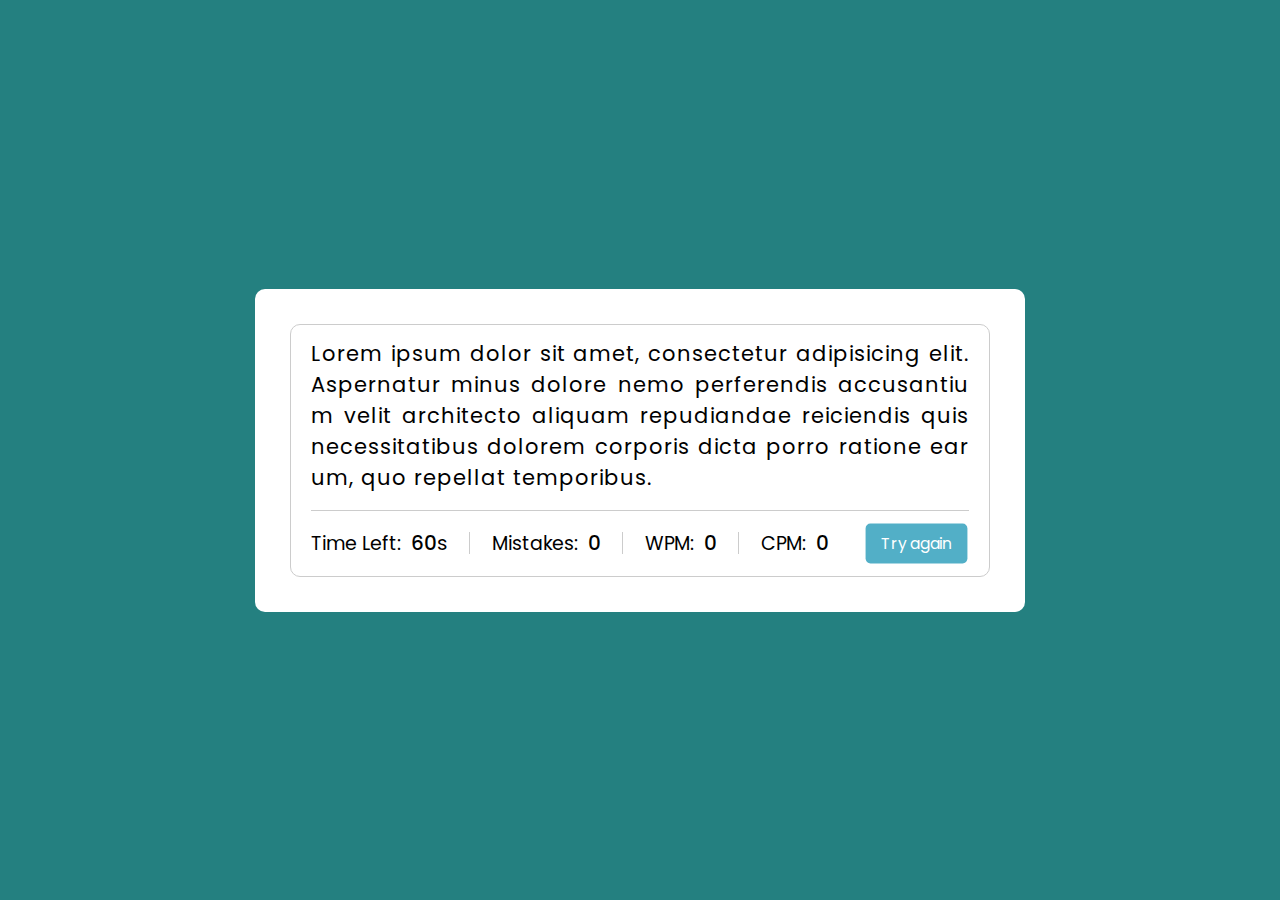
<file: index.html>
<!DOCTYPE html>
<html lang="en">
<head>
    <meta charset="UTF-8">
    <link rel="stylesheet" href="style.css">
    <meta name="viewport" content="width=device-width, initial-scale=1.0">
    <title>Typing Speed Test Game</title>
</head>
<body>
    <div class = "wrapper">
        <div class ="content-box">
            <div class="typing-text">
                <p>Lorem ipsum dolor sit amet, consectetur adipisicing elit. Aspernatur minus dolore nemo perferendis accusantium velit architecto aliquam repudiandae reiciendis quis necessitatibus dolorem corporis dicta porro ratione earum, quo repellat temporibus.</p>
            </div>
            <div class="content">
                <ul class ="result-details">
                    <li class="time">
                        <p>Time Left:</p>
                        <span><B>60</B>s</span>
                    </li>
                    <li class="mistake">
                        <p>Mistakes: </p>
                        <span>0</span>
                    </li>
                    <li class="wpm">
                        <p>WPM:</p>
                        <span>0</span>
                    </li>
                    <li class="cpm">
                        <p>CPM:</p>
                        <span>0</span>
                    </li>
                </ul>
                <button> Try again</button>

            </div>

        </div>
    </div>
    
</body>
</html>
</file>
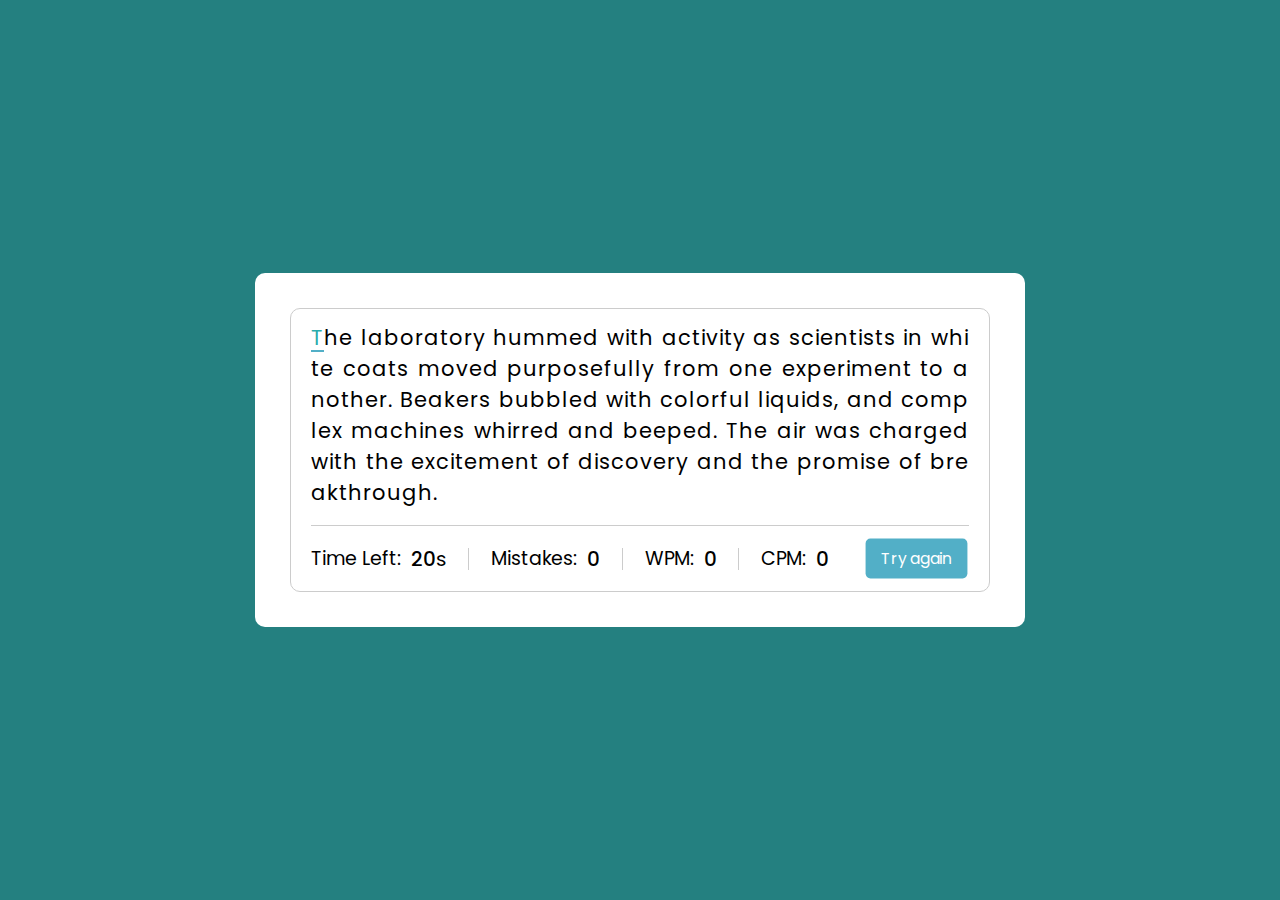
<file: JSG01/index.html>
<!DOCTYPE html>
<html lang="en">
<head>
    <meta charset="UTF-8">
    <link rel="stylesheet" href="style.css">
    <meta name="viewport" content="width=device-width, initial-scale=1.0">
    <title>Typing Speed Test Game</title>
</head>
<body>
    <div class = "wrapper">
        <input type="text" class ="input-field">
        <div class ="content-box">
            <div class="typing-text">
            <p></p>
            </div>
            <div class="content">
                <ul class ="result-details">
                    <li class="time">
                        <p>Time Left:</p>
                        <span><B>20</B>s</span>
                    </li>
                    <li class="mistake">
                        <p>Mistakes: </p>
                        <span>0</span>
                    </li>
                    <li class="wpm">
                        <p>WPM:</p>
                        <span>0</span>
                    </li>
                    <li class="cpm">
                        <p>CPM:</p>
                        <span>0</span>
                    </li>
                </ul>
                <button>Try again</button>

            </div>

        </div>
    </div>
    <script src ="js/paragraph.js"></script>
    <script src ="js/script.js"></script>
</body>
</html>
</file>
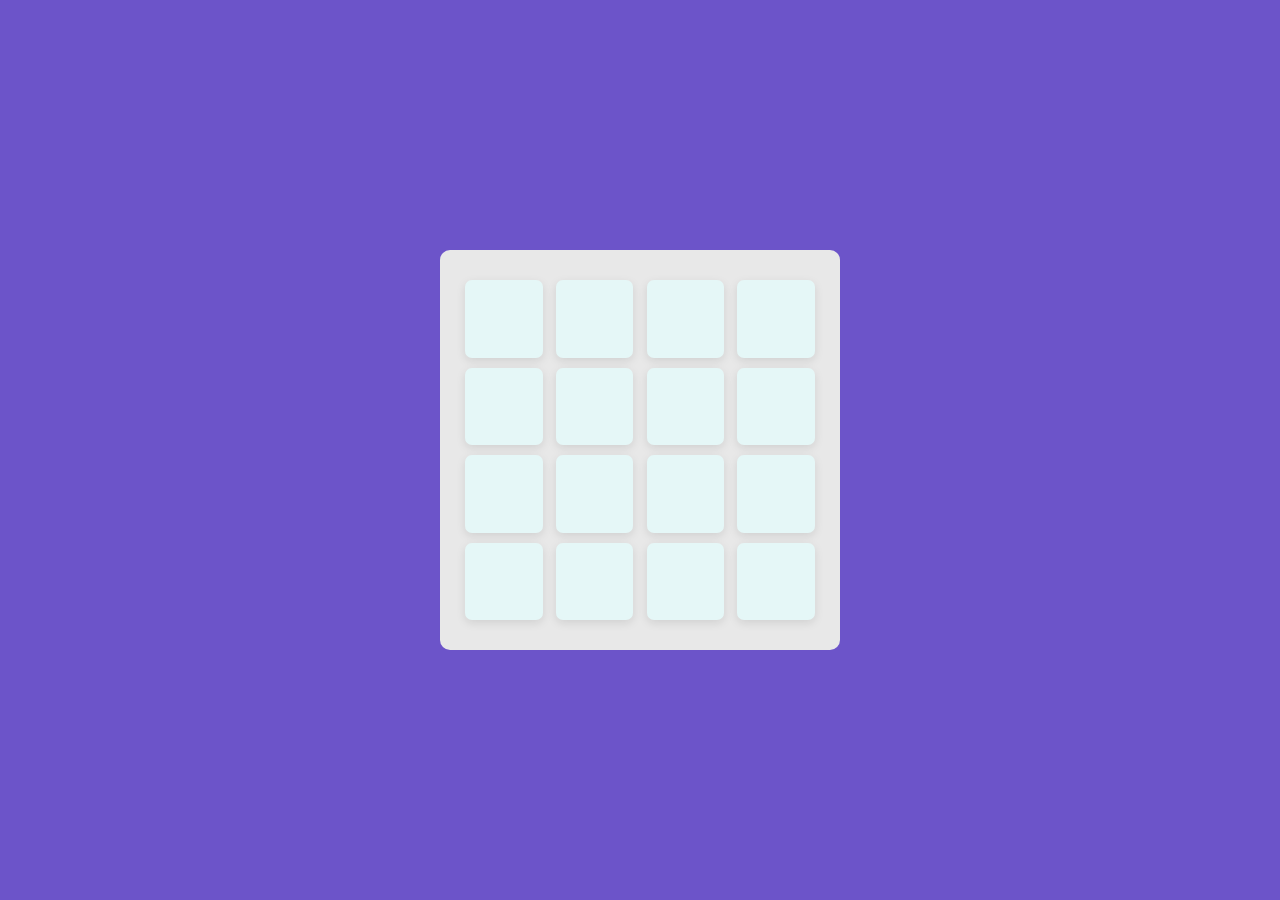
<file: JSG02/index.html>
<html lang="en">
<head>
    <meta charset="UTF-8">
    <title>Memory Card Game</title>
    <link rel="stylesheet" href="style.css">
    <meta name="viewport" content="width=device-width, initial-scale=1.0">
    <link rel="stylesheet" href="https://fonts.googleapis.com/icon?family=Material+Icons">
</head>
<body>
    <div class="wrapper">
        <ul class="cards">
            <li class="card">
                <div class="view front-view">
                    <span class="material-icons">question_mark</span>
                </div>
                <div class="view back-view">
                    <img src="1.jpg" alt="card-img">
                </div>
            </li>
            <li class="card">
                <div class="view front-view">
                    <span class="material-icons">question_mark</span>
                </div>
                <div class="view back-view">
                    <img src="2.jpg" alt="card-img">
                </div>
            </li>
            <li class="card">
                <div class="view front-view">
                    <span class="material-icons">question_mark</span>
                </div>
                <div class="view back-view">
                    <img src="3.jpg" alt="card-img">
                </div>
            </li>
            <li class="card">
                <div class="view front-view">
                    <span class="material-icons">question_mark</span>
                </div>
                <div class="view back-view">
                    <img src="4.jpg" alt="card-img">
                </div>
            </li>
            <li class="card">
                <div class="view front-view">
                    <span class="material-icons">question_mark</span>
                </div>
                <div class="view back-view">
                    <img src="5.jpg" alt="card-img">
                </div>
            </li>
            <li class="card">
                <div class="view front-view">
                    <span class="material-icons">question_mark</span>
                </div>
                <div class="view back-view">
                    <img src="6.jpg" alt="card-img">
                </div>
            </li>
            <li class="card">
                <div class="view front-view">
                    <span class="material-icons">question_mark</span>
                </div>
                <div class="view back-view">
                    <img src="7.jpg" alt="card-img">
                </div>
            </li>
            <li class="card">
                <div class="view front-view">
                    <span class="material-icons">question_mark</span>
                </div>
                <div class="view back-view">
                    <img src="8.jpg" alt="card-img">
                </div>
            </li>
            <li class="card">
                <div class="view front-view">
                    <span class="material-icons">question_mark</span>
                </div>
                <div class="view back-view">
                    <img src="1.jpg" alt="card-img">
                </div>
            </li>
            <li class="card">
                <div class="view front-view">
                    <span class="material-icons">question_mark</span>
                </div>
                <div class="view back-view">
                    <img src="2.jpg" alt="card-img">
                </div>
            </li>
            <li class="card">
                <div class="view front-view">
                    <span class="material-icons">question_mark</span>
                </div>
                <div class="view back-view">
                    <img src="3.jpg" alt="card-img">
                </div>
            </li>
            <li class="card">
                <div class="view front-view">
                    <span class="material-icons">question_mark</span>
                </div>
                <div class="view back-view">
                    <img src="4.jpg" alt="card-img">
                </div>
            </li>
            <li class="card">
                <div class="view front-view">
                    <span class="material-icons">question_mark</span>
                </div>
                <div class="view back-view">
                    <img src="5.jpg" alt="card-img">
                </div>
            </li>
            <li class="card">
                <div class="view front-view">
                    <span class="material-icons">question_mark</span>
                </div>
                <div class="view back-view">
                    <img src="6.jpg" alt="card-img">
                </div>
            </li>
            <li class="card">
                <div class="view front-view">
                    <span class="material-icons">question_mark</span>
                </div>
                <div class="view back-view">
                    <img src="7.jpg" alt="card-img">
                </div>
            </li>
            <li class="card">
                <div class="view front-view">
                    <span class="material-icons">question_mark</span>
                </div>
                <div class="view back-view">
                    <img src="8.jpg" alt="card-img">
                </div>
            </li>

        </ul>
    </div>
    <script src ="script.js"></script>
</body>
</html>
</file>
<file: style.css>
@import url('https://fonts.googleapis.com/css?family=Poppins:wght@400;500;700&display=swap');

*{
    margin: 0;
    padding: 0;
    box-sizing: border-box;
    font-family:'Poppins',sans-serif;
}
body{
    display:flex;
    align-items: center;
    justify-content:  center;
    min-height: 100vh;
    background-color: rgb(36, 128, 128);
}

.wrapper{
    width: 770px;
    padding:35px;
    background: white;
    border-radius:10px;

}
.wrapper .content-box{
    padding:13px 20px 0px;
    border-radius: 10px;
    border: 1px solid #ccc;

}
.content-box .typing-text{
    max-height: 255px;
    overflow-y: auto;
}
.typing-text::-webkit-scrollbar{
    width:0;
}
.typing-text p{
    font-size: 21px;
    text-align :justify;
    letter-spacing: 1px;
    word-break:break-all;

}
.content-box .content{
    display:flex;
    margin-top: 17px;
    padding: 12px 0px;
    align-items: center;
    border-top: 1px solid #ccc;
    justify-content: space-between;
}
.content button{
    border: none;
    outline: none;
    width:105px;
    padding: 8px;
    color :white;
    cursor: pointer;
    font-size: 16px;
    border-radius:5px;
    background: rgb(82, 175, 199);
    transition:transform 0.3s ease;

}
.content button{
    transform: scale(0.97);
}

.content .result-details{
    display:flex;
    width: calc(100% - 140px);
    justify-content: space-between;
}
.result-details li{
    display:flex; 
    height :22px;
    list-style:none;
    align-items: center;
}
.result-details li:not(:first-child){
    padding-left:22px;
    border-left: 1px solid #ccc;
}
.result-details li p{
    font-size: 19px;
}
.result-details li span{
    display :block;
    font-size: 20px;
    margin-left:10px;
}
.result-details li:not(:first-child) span{
    font-weight: 500;

}
.result-details li b{
    font-weight:500;
}
</file>
<file: JSG01/style.css>
@import url('https://fonts.googleapis.com/css?family=Poppins:wght@400;500;700&display=swap');

*{
    margin: 0;
    padding: 0;
    box-sizing: border-box;
    font-family:'Poppins',sans-serif;
}
body{
    display:flex;
    align-items: center;
    justify-content:  center;
    min-height: 100vh;
    background-color: rgb(36, 128, 128);
}

.wrapper{
    width: 770px;
    padding:35px;
    background: white;
    border-radius:10px;

}

.wrapper .input-field{
    z-index: -999;
    opacity :0;
    position : absolute;
}
.wrapper .content-box{
    padding:13px 20px 0px;
    border-radius: 10px;
    border: 1px solid #ccc;

}
.content-box .typing-text{
    max-height: 255px;
    overflow-y: auto;
}
.typing-text::-webkit-scrollbar{
    width:0;
}
.typing-text p{
    font-size: 21px;
    text-align :justify;
    letter-spacing: 1px;
    word-break:break-all;

}
.typing-text p span{
    position: relative;
}
.typing-text p span.correct{
    color: rgb(52, 197, 52);
}
.typing-text p span.incorrect{
    color: red ;
    background: pink ;
    outline : 1px solid white;
    border-radius: 4px;
}
.typing-text p span.active{
    color:rgb(44, 172, 172)
}
.typing-text p span.active::before{
    content: "";
    position: absolute;
    left: 0;
    bottom: 0;
    height :2px;
    width: 100%;
    background:rgb(82, 175, 199);
    animation: blink 1s ease-in-out infinite;
}
@keyframes blink{
    50%{
        opacity: 1;
    }
}

.content-box .content{
    display:flex;
    margin-top: 17px;
    padding: 12px 0px;
    align-items: center;
    border-top: 1px solid #ccc;
    justify-content: space-between;
}
.content button{
    border: none;
    outline: none;
    width:105px;
    padding: 8px;
    color :white;
    cursor: pointer;
    font-size: 16px;
    border-radius:5px;
    background: rgb(82, 175, 199);
    transition:transform 0.3s ease;

}
.content button{
    transform: scale(0.97);
}

.content .result-details{
    display:flex;
    width: calc(100% - 140px);
    justify-content: space-between;
}
.result-details li{
    display:flex; 
    height :22px;
    list-style:none;
    align-items: center;
}
.result-details li:not(:first-child){
    padding-left:22px;
    border-left: 1px solid #ccc;
}
.result-details li p{
    font-size: 19px;
}
.result-details li span{
    display :block;
    font-size: 20px;
    margin-left:10px;
}
.result-details li:not(:first-child) span{
    font-weight: 500;

}
.result-details li b{
    font-weight:500;
}
</file>
<file: JSG02/style.css>
@import url('https://fonts.googleapis.com/css?family=Poppins:wght@400;500;700&display=swap');
*{
    margin: 0;
    padding: 0;
    box-sizing: border-box;
    font-family: 'Poppins',sans-serif;   

}

body{
    display:flex;
    align-items: center;
    justify-content: center;
    min-height: 100vh;
    background:rgb(108, 84, 201);
    
}

.wrapper{
    height : 400px;
    width : 400px;
    padding : 25px;
    background : rgb(232, 232, 232);
    border-radius:10px;

}
.cards , .card, .view{
    display: flex;
    align-items: center;
    justify-content: center;
}

.cards{
    height:100%;
    width:100%;
    flex-wrap: wrap;
    justify-content: space-between;

}
.cards .card {
    cursor : pointer;
    position: relative;
    perspective: 800px;
    transform-style : preserve-3d;
    height : calc(100% / 4 - 10px);
    width : calc(100% / 4 - 10px);
}
.card.shake{
    animation: shake 0.35s ease-in-out;
}
@keyframes shake{
    0%,100%{
        transform: translateX(0);
    }
    20%{
        transform: translateX(-13px);
    }
    40%{
        transform: translateX(13px); 
    }
    60%{
        transform: translateX(-8px);
    }
    80%{
        transform: translateX(8px);
    }
}
.cards .card .view{
    width : 100%;
    height : 100%;
    position : absolute;
    user-select: none;
    pointer-events: none ;
    background: rgb(229, 247, 247) ;
    border-radius: 7px;
    backface-visibility: hidden;
    transition : transform 0.25s linear;
    box-shadow: 0 3px 10px rgba(0,0,0,0.1);
}
.card .front-view span{
    color: rgb(97, 29, 29);
    font-size: 40px;
}
.card .back-view{
    transform : rotateY( -180deg );
}
.card .back-view img{
    max-width: 45px;
}
.card.flip .front-view{
    transform: rotateY(180deg);
}
.card.flip .back-view{
    transform: rotateY(0);
}
</file>
